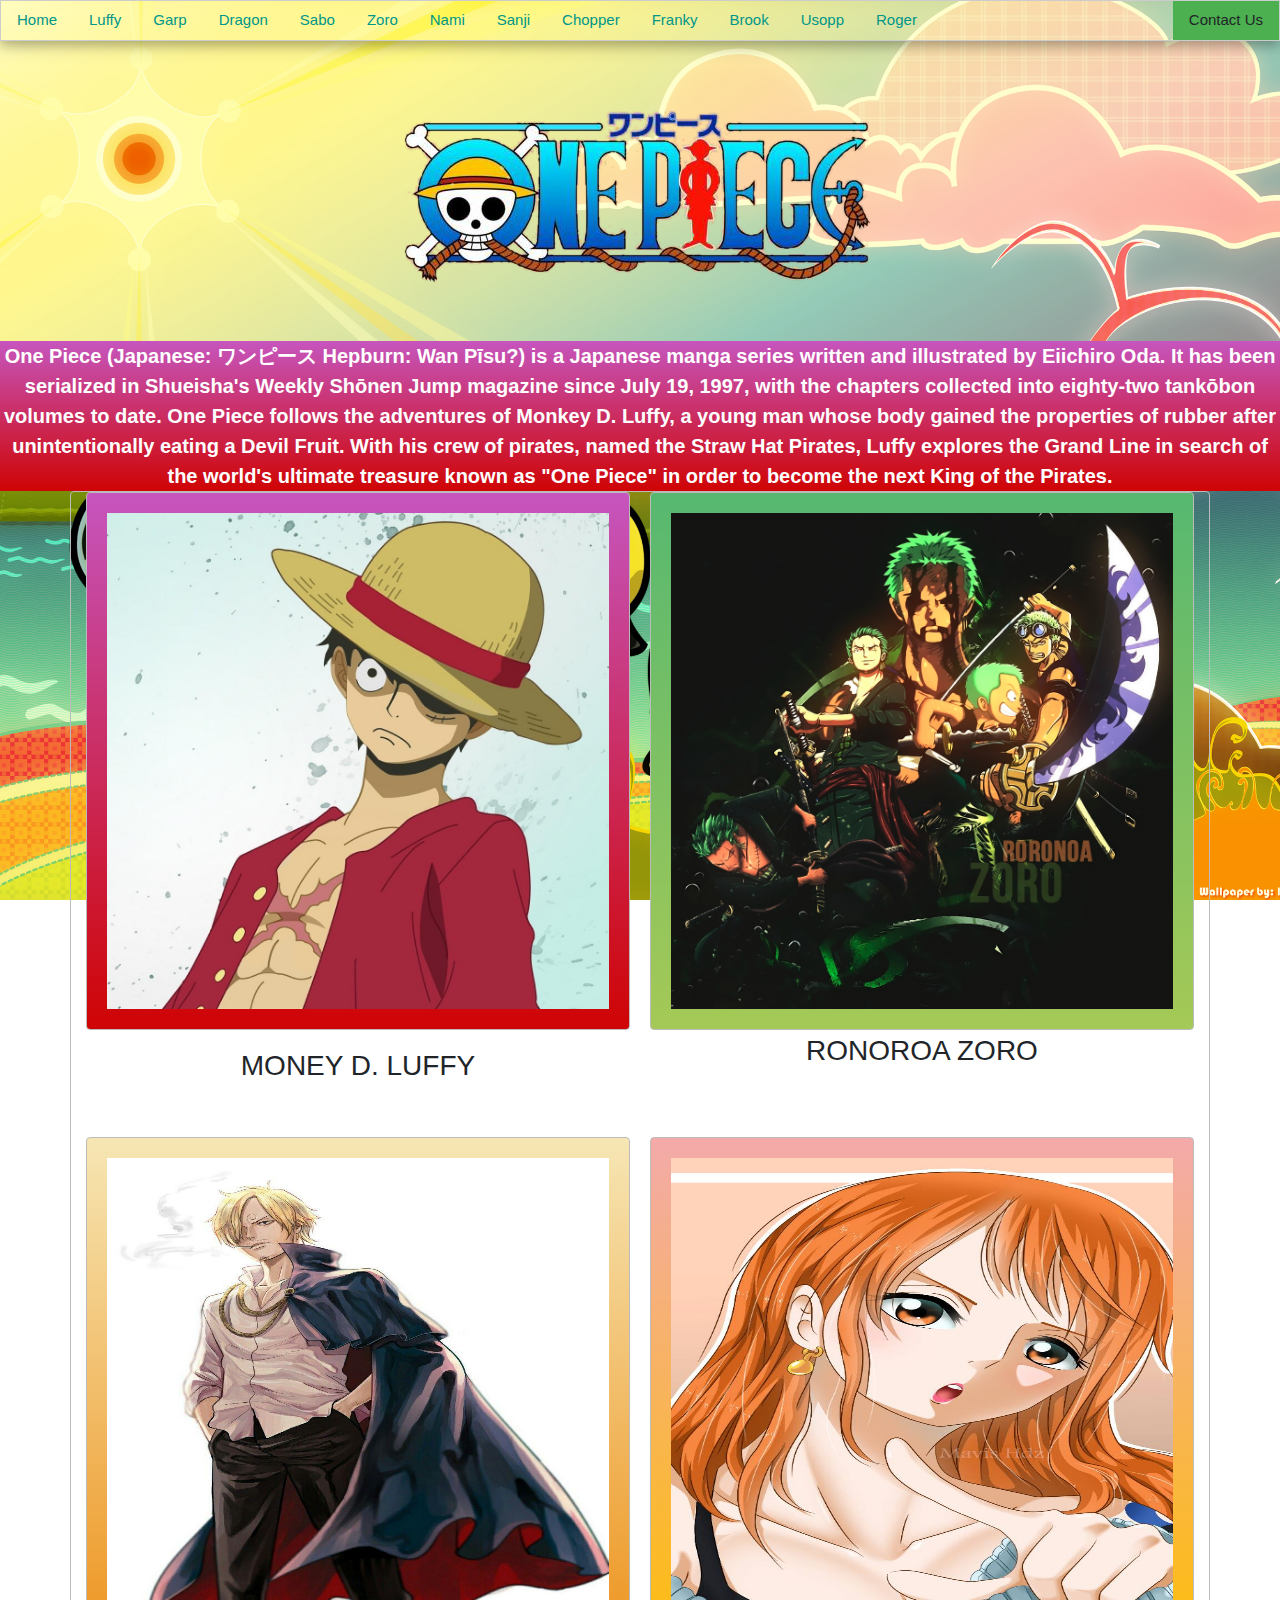
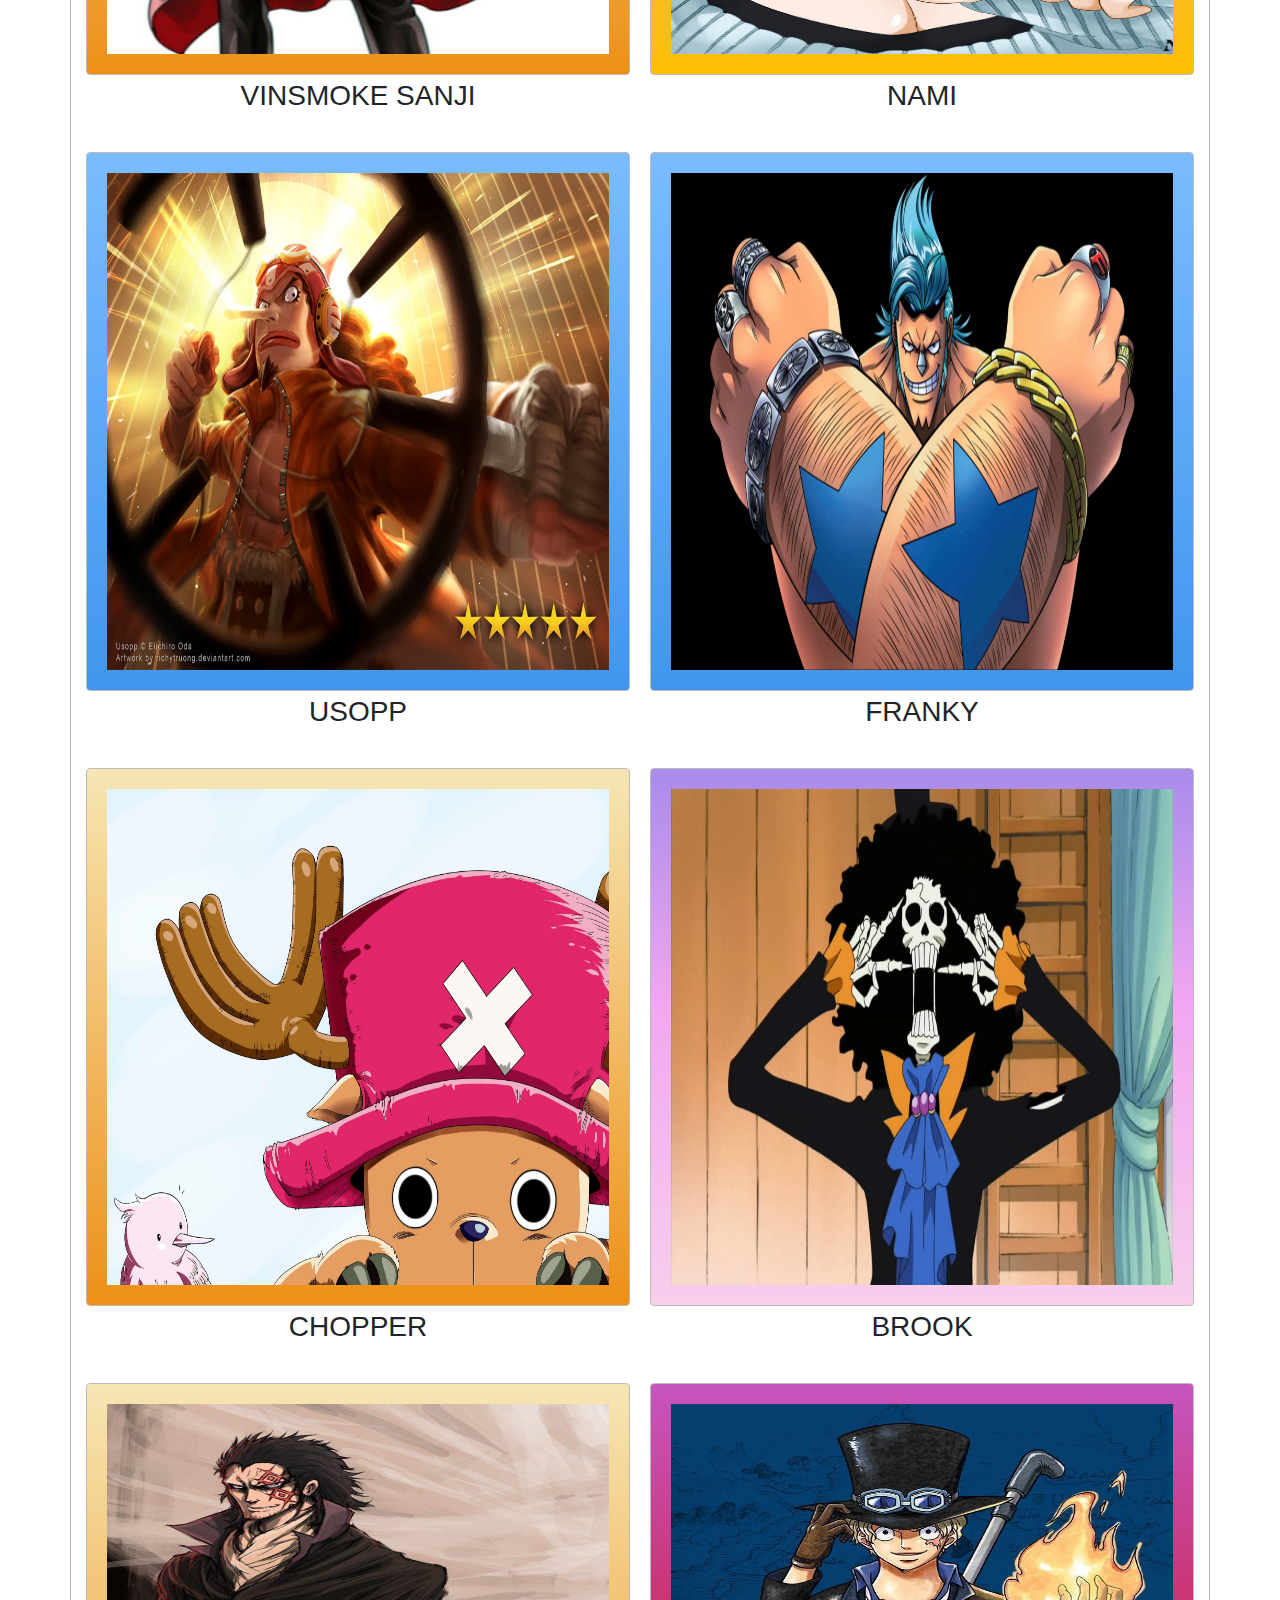
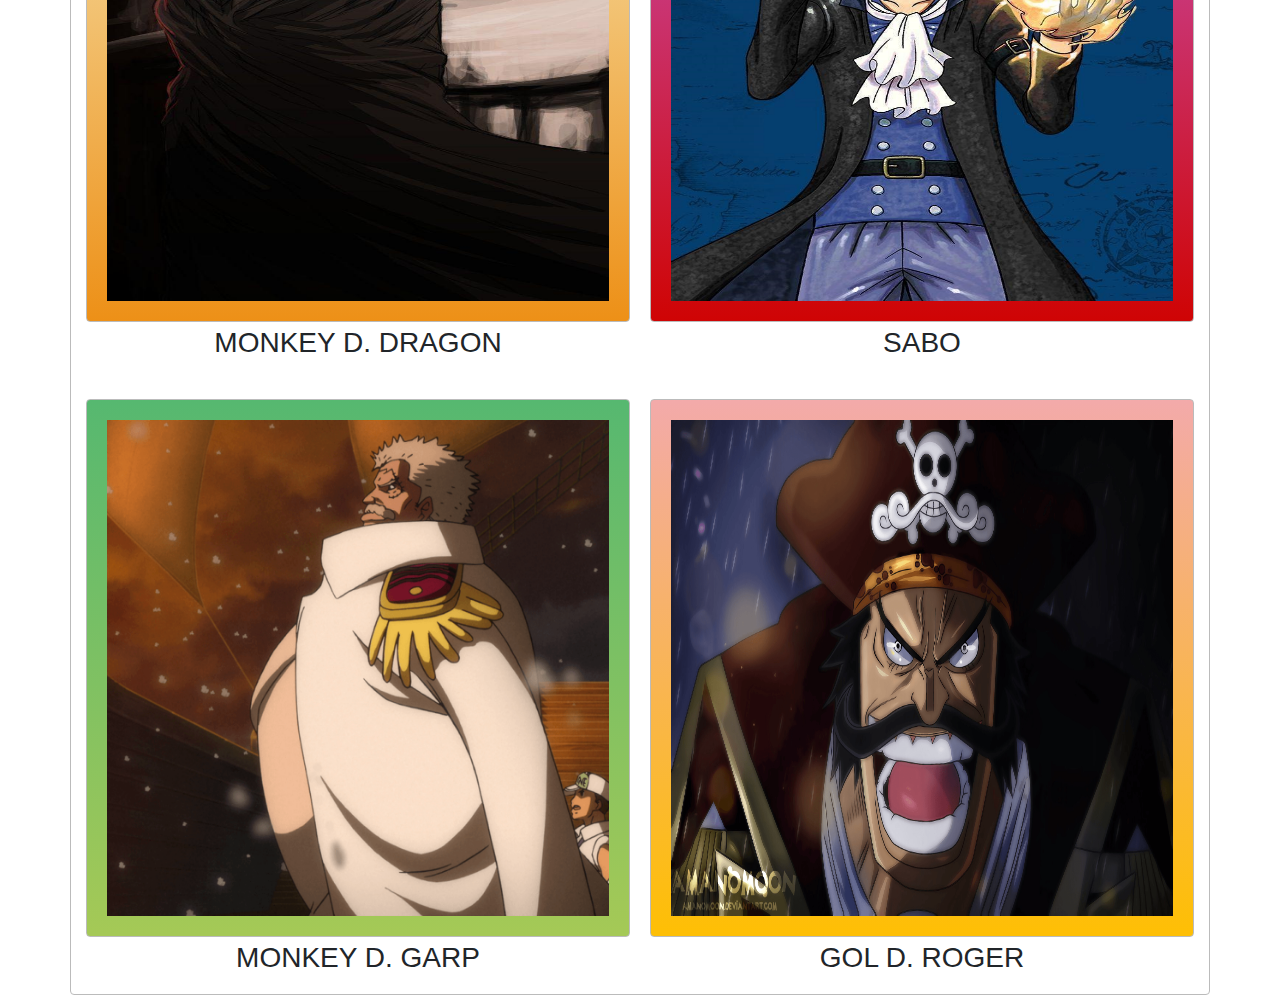
<file: index.html>
<!DOCTYPE html>
<html>
<head>
	<title>For Noobs</title>
	<meta charset="utf-8">
    <meta name="viewport" content="width=device-width, initial-scale=1, shrink-to-fit=no">
    <link href="https://fonts.googleapis.com/css?family=Montserrat" rel="stylesheet">
		<link rel="stylesheet" href="https://stackpath.bootstrapcdn.com/bootstrap/4.4.1/css/bootstrap.min.css" integrity="sha384-Vkoo8x4CGsO3+Hhxv8T/Q5PaXtkKtu6ug5TOeNV6gBiFeWPGFN9MuhOf23Q9Ifjh" crossorigin="anonymous">
	<link rel="stylesheet" type="text/css" href="assignment.css">
	<meta name="viewport" content="width=device-width, initial-scale=1">
<link rel="stylesheet" href="https://www.w3schools.com/w3css/4/w3.css">
</head>
<body >
	<div class="w3-bar  w3-border w3-card-4 dog ">
  <a href="index.html" class="w3-bar-item w3-button w3-hover-green w3-text-teal w3-mobile">Home</a>
  <a href="https://onepiece.fandom.com/wiki/Monkey_D._Luffy" class="w3-bar-item w3-button w3-hover-green w3-text-teal w3-mobile">Luffy</a>
  <a href="https://onepiece.fandom.com/wiki/Monkey_D._Garp" class="w3-bar-item w3-button w3-hover-green w3-text-teal w3-mobile">Garp</a>
  <a href="https://onepiece.fandom.com/wiki/Monkey_D._Dragon" class="w3-bar-item w3-button w3-hover-green w3-text-teal w3-mobile">Dragon</a>
  <a href="https://onepiece.fandom.com/wiki/Sabo" class="w3-bar-item w3-button w3-hover-green w3-text-teal w3-mobile">Sabo</a>
  <a href="https://onepiece.fandom.com/wiki/Roronoa_Zoro" class="w3-bar-item w3-button w3-hover-green w3-text-teal w3-mobile">Zoro</a>
  <a href="https://onepiece.fandom.com/wiki/Nami" class="w3-bar-item w3-button w3-hover-green w3-text-teal w3-mobile">Nami</a>
  <a href="https://onepiece.fandom.com/wiki/Sanji" class="w3-bar-item w3-button w3-hover-green w3-text-teal w3-mobile">Sanji</a>
  <a href="https://onepiece.fandom.com/wiki/Tony_Tony_Chopper" class="w3-bar-item w3-button w3-hover-green w3-text-teal w3-mobile">Chopper</a>
  <a href="https://onepiece.fandom.com/wiki/Franky" class="w3-bar-item w3-button w3-hover-green w3-text-teal w3-mobile">Franky</a>
  <a href="https://onepiece.fandom.com/wiki/Brook" class="w3-bar-item w3-button w3-hover-green w3-text-teal w3-mobile">Brook</a>
  <a href="https://onepiece.fandom.com/wiki/Usopp" class="w3-bar-item w3-button w3-hover-green w3-text-teal w3-mobile">Usopp</a>
  <a href="https://onepiece.fandom.com/wiki/Gol_D._Roger" class="w3-bar-item w3-button w3-hover-green w3-text-teal w3-mobile">Roger</a>
  <div style="float:right" class="active"><a href="contact.html" class="  w3-bar-item w3-button   w3-mobile">Contact Us</a></div>
  </div>
	<div id="container">
		<div id="header">
			<div id="logo">
				<div id="logo-img pop" class="your-element" data-tilt data-tilt-scale="1.4" >
					<a href="https://onepiece.fandom.com/wiki/One_Piece_(Manga)"><img src="logo-3-1.png"/></a>
				</div>
   					
   				</div>
			</div>
		</div>
			
			<div class="desc red">

				<strong>One Piece (Japanese: ワンピース Hepburn: Wan Pīsu?) is a Japanese manga series written and illustrated by Eiichiro Oda. It has been serialized in Shueisha's Weekly Shōnen Jump magazine since July 19, 1997, with the chapters collected into eighty-two tankōbon volumes to date. One Piece follows the adventures of Monkey D. Luffy, a young man whose body gained the properties of rubber after unintentionally eating a Devil Fruit. With his crew of pirates, named the Straw Hat Pirates, Luffy explores the Grand Line in search of the world's ultimate treasure known as "One Piece" in order to become the next King of the Pirates.</strong>


			</div>
			<div class="container zone">
			<div class="your-element" data-tilt data-tilt-scale="0.8"><a href="https://onepiece.fandom.com/wiki/Monkey_D._Luffy" ><img src="image/luffy.jpg" class="table zone red dum" ></a><p class="lol">MONEY D. LUFFY</p></div>
			<div class="your-element" data-tilt data-tilt-scale="0.8"><a href="https://onepiece.fandom.com/wiki/Roronoa_Zoro"><img src="image/zoro.jpg" class="table zone green dum"></a><p>RONOROA ZORO</p></div>
			<div class="your-element" data-tilt data-tilt-scale="0.8"><a href="https://onepiece.fandom.com/wiki/Sanji"><img src="image/sanji.jpg" class="table zone brown dum"></a><p>VINSMOKE SANJI</p></div>
			<div class="your-element" data-tilt data-tilt-scale="0.8"><a href="https://onepiece.fandom.com/wiki/Nami"><img src="image/nami.jpg" class="table zone yellow dum"></a><p>NAMI</p></div>	
			<div class="your-element" data-tilt data-tilt-scale="0.8"><a href="https://onepiece.fandom.com/wiki/Usopp"><img src="image/ussop.jpg" class="table zone blue dum"></a><p>USOPP</p></div>
			<div class="your-element" data-tilt data-tilt-scale="0.8"><a href="https://onepiece.fandom.com/wiki/Franky"><img src="image/franky.jpg" class="table zone blue dum"></a><p>FRANKY</p></div>
			<div class="your-element" data-tilt data-tilt-scale="0.8"><a href="https://onepiece.fandom.com/wiki/Tony_Tony_Chopper"><img src="image/chopper.jpg" class="table zone brown dum"></a><p>CHOPPER</p></div>
			<div class="your-element" data-tilt data-tilt-scale="0.8"><a href="https://onepiece.fandom.com/wiki/Brook"><img src="image/brook.jpg" class="table zone purple dum"></a><p>BROOK</p></div>
			<div class="your-element" data-tilt data-tilt-scale="0.8"><a href="https://onepiece.fandom.com/wiki/Monkey_D._Dragon"><img src="image/dragon.jpg" class="table zone brown dum"></a><p>MONKEY D. DRAGON</p></div>
			<div class="your-element" data-tilt data-tilt-scale="0.8"><a href="https://onepiece.fandom.com/wiki/Sabo"><img src="image/sabo.jpg" class="table zone red dum"></a><p>SABO</p></div>
			<div class="your-element" data-tilt data-tilt-scale="0.8"><a href="https://onepiece.fandom.com/wiki/Monkey_D._Garp"><img src="image/garp.png" class="table zone green dum"></a><p>MONKEY D. GARP</p></div>
			<div class="your-element" data-tilt data-tilt-scale="0.8"><a href="https://onepiece.fandom.com/wiki/Gol_D._Roger"><img src="image/roger.png" class="table zone yellow dum"></a><p>GOL D. ROGER</p></div>
			</div>
<script type="text/javascript" src="tilt.js"></script>
</body>
</html>
</file>
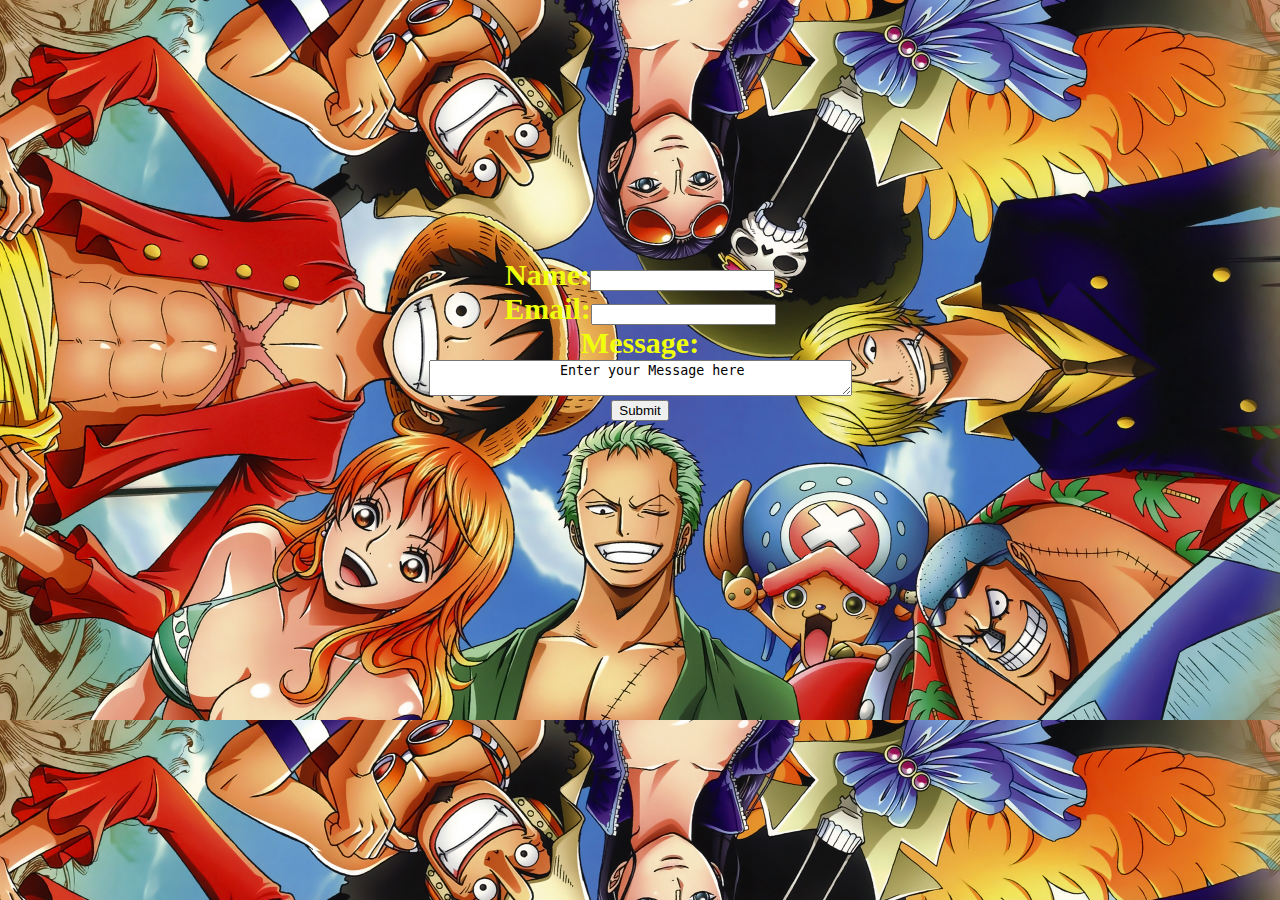
<file: contact.html>
<!DOCTYPE html>
<html>
<head>
	<title></title>
	<script>
function validateForm() {
    var x = document.forms["myForm"]["email"].value;
    var atpos = x.indexOf("@");
    var dotpos = x.lastIndexOf(".");
    if (atpos<1 || dotpos<atpos+2 || dotpos+2>=x.length) {
        alert("Not a valid e-mail address");
        return false;
    }
    else{
    	alert("valid e-mail address");
    }
}
</script>
<style type="text/css">
	.center{
		text-align: center;
		position: relative;
		top:250px;
		/*background-color: white;*/
		width: 50%;
		margin: 0 auto;
		height: 300px;
	}
	body{
	background-image: url(image/xx.jpg) ;
	-webkit-background-size:cover;
	background-size: cover;

	}
	strong{
		font-size: 30px;
		color: #f0ff0c;
	}
</style>
</head>
<body>
<div class="center">
	<div style="text-align: center; margin: 0 auto;">
	<form name="myForm" action="" onsubmit="return validateForm();" method="post">
		<strong>Name:</strong><input type="text" name="name"/>
		<br>
		<strong>Email:</strong><input type="text" name="email">
		<br>
		<strong>Message:</strong><br>
		<textarea rows="2" cols="50" name="message">
		Enter your Message here
		</textarea>
		<br>
	<input type="submit" name="submit">
	</form>
	</div>
</div>
</body>
</html>
</file>
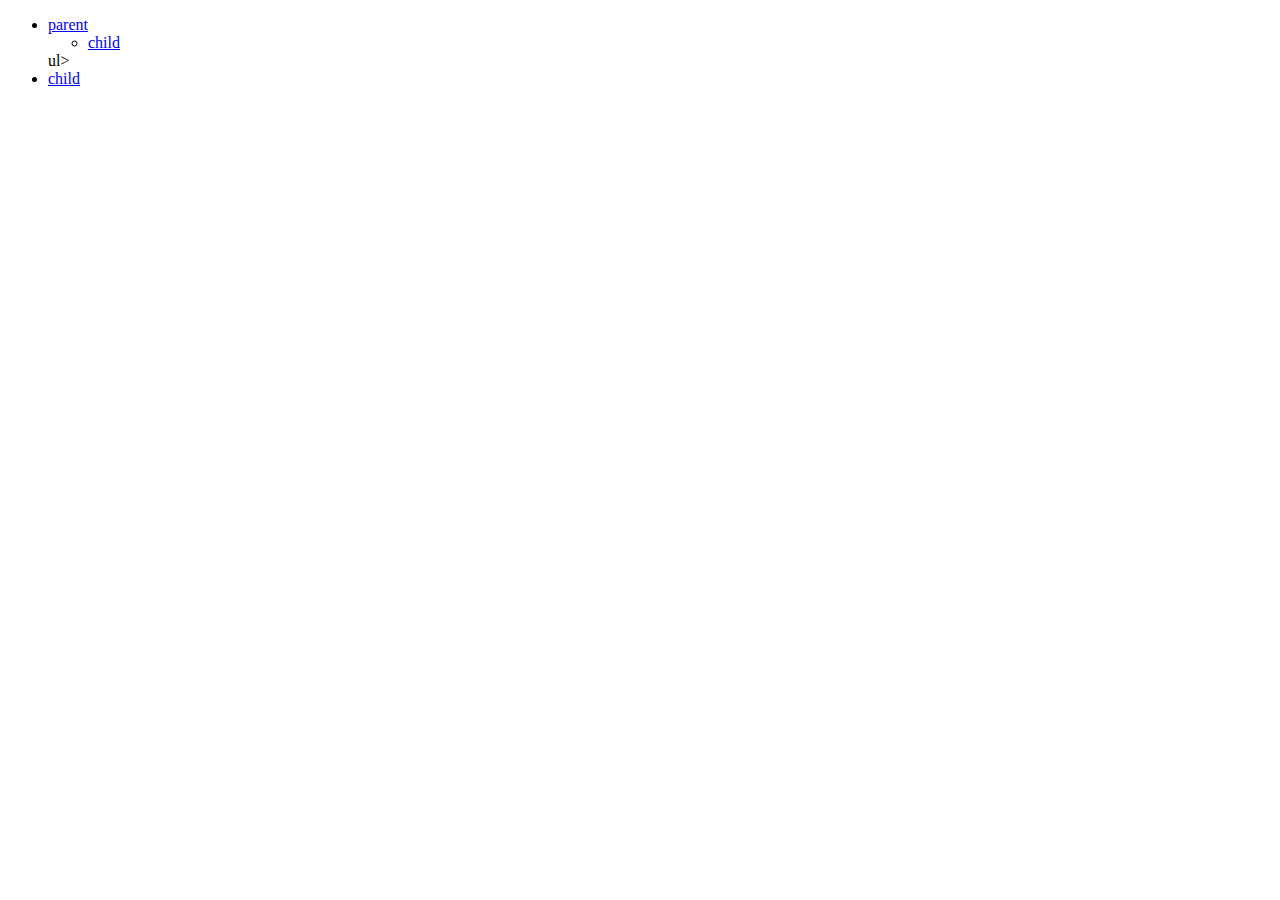
<file: public/tree.html>
<!DOCTYPE html>
<html>
<head>
	<title></title>
</head>
<body>
<div class="tree">
	<ul>
		<li>
			<a href="#">parent</a>
			<ul>
				<li>
			
					<a href="#">child</a>
				</li>
			</ul>
			ul>
				<li>
			
					<a href="#">child</a>
				</li>
			</ul>
		</li>
	</ul>
	
</div>

</body>
</html>
</file>
<file: assignment.css>
#header{
	text-align: center;
    display: block;
}
#logo-img{
	/*width: 200px;*/
	height: 100px;
	float: center;
	text-align: center;
    display: block;
}

#logo{
	/*height: 100px;*/
	/*float: left;*/
    align-items: center;
text-align: center;
    display: block;
}
#logo img{
    /*width: 500px;*/
    height: 300px;
    /*margin-top: 0px;*/
    margin:auto;
    /*align-items: center;*/
    text-align: center;
    display: block;
}























/* Style the header with a grey background and some padding */
.header {
  overflow: hidden;
  background-color: #f1f1f1;
  padding: 20px 10px;
}

/* Style the header links */
.header a {
  float: left;
  color: black;
  text-align: center;
  padding: 12px;
  text-decoration: none;
  font-size: 18px;
  line-height: 25px;
  border-radius: 4px;
}

/* Style the logo link (notice that we set the same value of line-height and font-size to prevent the header to increase when the font gets bigger */
.header a.logo {
  font-size: 25px;
  font-weight: bold;
}

/* Change the background color on mouse-over */
.header a:hover {
  background-color: #ddd;
  color: black;
}

/* Style the active/current link*/
.header a.active {
  background-color: dodgerblue;
  color: white;
}

/* Float the link section to the right */
.header-right {
  float: right;
}

/* Add media queries for responsiveness - when the screen is 500px wide or less, stack the links on top of each other */
@media screen and (max-width: 500px) {
  .header a {
    float: none;
    display: block;
    text-align: left;
  }
  .header-right {
    float: none;
  }
}
.lol {
  padding: 15px;
  text-align: center;
}

h1{
	font-size: 100px;
	color:#f5b015 ;
	text-transform: uppercase;
	font-family: 'Montserrat',sans-serif;

	padding-top: 20px;
	padding-bottom: 10px;
}
.zone {
    cursor:pointer;
    display:inline-block;
    text-align: center;
    font-size:28px;
    border-radius:4px;
    border:1px solid #bbb;
    transition: all 0.3s linear;
    justify-items: stretch;
    /*object-fit: cover;*/
    

}
.dum{
	height: 538.469px;
    width: 544px
}

.zone:hover {
    -webkit-box-shadow:rgba(0,0,0,0.8) 0px 5px 15px, inset rgba(0,0,0,0.15) 0px -10px 20px;
    -moz-box-shadow:rgba(0,0,0,0.8) 0px 5px 15px, inset rgba(0,0,0,0.15) 0px -10px 20px;
    -o-box-shadow:rgba(0,0,0,0.8) 0px 5px 15px, inset rgba(0,0,0,0.15) 0px -10px 20px;
    box-shadow:rgba(0,0,0,0.8) 0px 5px 15px, inset rgba(0,0,0,0.15) 0px -10px 20px;
}
body{
	background: url(image/319172.jpg) no-repeat center center fixed ;
	-webkit-background-size:cover;
	background-size: cover;
	/*background-position: center;*/
}
.active {
  background-color: #4CAF50;
  text-decoration-color: black;
}
.container{
    display: grid;
    grid-gap: 20px;
    /*grid-template-columns: repeat(auto-fill, minmax(200px,1fr));*/
    grid-template-columns:1fr 1fr ;
    /*grid-template-rows: 1fr;*/
    /*grid-column: 2 / 3*/
    /*grid-column: span 2;*/

   
}

.desc{
	/*width: 100%;*/
	text-align: center;
	font-size: 20px;
	margin: auto;
	color:#ffffff;
	/*background-color: rgba(255,255,255,1 );*/
}
.table{
	/*width:90%;*/
	/*height: 350px;*/
	/*background-color:rgba(255,0,0,0.5);*/
	margin: auto;
	padding: 20px;
	border:;
}
.red{
    background: #C655BE; 
    background: -moz-linear-gradient(top, #C655BE 0%, #cf0404 100%); 
    background: -webkit-gradient(linear, left top, left bottom, color-stop(0%,#C655BE), color-stop(100%,#cf0404));
    background: -webkit-linear-gradient(top, #C655BE 0%,#cf0404 100%); 
    background: -o-linear-gradient(top, #C655BE 0%,#cf0404 100%); 
    background: -ms-linear-gradient(top, #C655BE 0%,#cf0404 100%); 
    background: linear-gradient(top, #C655BE 0%,#cf0404 100%); 
}
/*p{*/
	position: relative;
	/*bottom:50px;*/
	t
	text-align: center;
	color: green;
	/*background-color: white;*/
	height: 75px; 
}
a{
	text-decoration: none;
	font-size: 30pxpx;
}
h1{
	text-align: center;
	/*background color: yellow;*/
}

.contact{
	font-size: 30px;
	text-align: center;
}
.green{
    background: #56B870; 
    background: -moz-linear-gradient(top, #56B870 0%, #a5c956 100%);
    background: -webkit-gradient(linear, left top, left bottom, color-stop(0%,#56B870), color-stop(100%,#a5c956)); 
    background: -webkit-linear-gradient(top, #56B870 0%,#a5c956 100%); 
    background: -o-linear-gradient(top, #56B870 0%,#a5c956 100%); 
    background: -ms-linear-gradient(top, #56B870 0%,#a5c956 100%); 
    background: linear-gradient(top, #56B870 0%,#a5c956 100%); 
}


.yellow{
    background: #F3AAAA; 
    background: -moz-linear-gradient(top, #F3AAAA 0%, #febf04 100%); 
    background: -webkit-gradient(linear, left top, left bottom, color-stop(0%,#F3AAAA), color-stop(100%,#febf04));
    background: -webkit-linear-gradient(top, #F3AAAA 0%,#febf04 100%); 
    background: -o-linear-gradient(top, #F3AAAA 0%,#febf04 100%); 
    background: -ms-linear-gradient(top, #F3AAAA 0%,#febf04 100%);
    background: linear-gradient(top, #F3AAAA 0%,#febf04 100%);
}

.blue{
    background: #7abcff; 
    background: -moz-linear-gradient(top, #7abcff 0%, #60abf8 44%, #4096ee 100%); 
    background: -webkit-gradient(linear, left top, left bottom, color-stop(0%,#7abcff), color-stop(44%,#60abf8), color-stop(100%,#4096ee)); 
    background: -webkit-linear-gradient(top, #7abcff 0%,#60abf8 44%,#4096ee 100%);
    background: -o-linear-gradient(top, #7abcff 0%,#60abf8 44%,#4096ee 100%);
    background: -ms-linear-gradient(top, #7abcff 0%,#60abf8 44%,#4096ee 100%);
    background: linear-gradient(top, #7abcff 0%,#60abf8 44%,#4096ee 100%); 
}

.purple {
    background: #A88BEB; 
    background: -moz-linear-gradient(top, #A88BEB 0%, #F1A7F1 44%, #F8CEEC 100%); 
    background: -webkit-gradient(linear, left top, left bottom, color-stop(0%,#A88BEB), color-stop(44%,#F1A7F1), color-stop(100%,#F8CEEC));
    background: -webkit-linear-gradient(top, #A88BEB 0%,#F1A7F1 44%,#F8CEEC 100%);
    background: -o-linear-gradient(top, #A88BEB 0%,#F1A7F1 44%,#F8CEEC 100%);
    background: -ms-linear-gradient(top, #A88BEB 0%,#F1A7F1 44%,#F8CEEC 100%); 
    background: linear-gradient(top, #A88BEB 0%,#F1A7F1 44%,#F8CEEC 100%); 
}

.brown {
    background: #f6e6b4; 
    background: -moz-linear-gradient(top, #f6e6b4 0%, #ed9017 100%);
    background: -webkit-gradient(linear, left top, left bottom, color-stop(0%,#f6e6b4), color-stop(100%,#ed9017)); 
    background: -webkit-linear-gradient(top, #f6e6b4 0%,#ed9017 100%); 
    background: -o-linear-gradient(top, #f6e6b4 0%,#ed9017 100%);
    background: -ms-linear-gradient(top, #f6e6b4 0%,#ed9017 100%);
    background: linear-gradient(top, #f6e6b4 0%,#ed9017 100%); 
    filter: progid:DXImageTransform.Microsoft.gradient( startColorstr='#f6e6b4', endColorstr='#ed9017',GradientType=0 ); 
}
</file>
